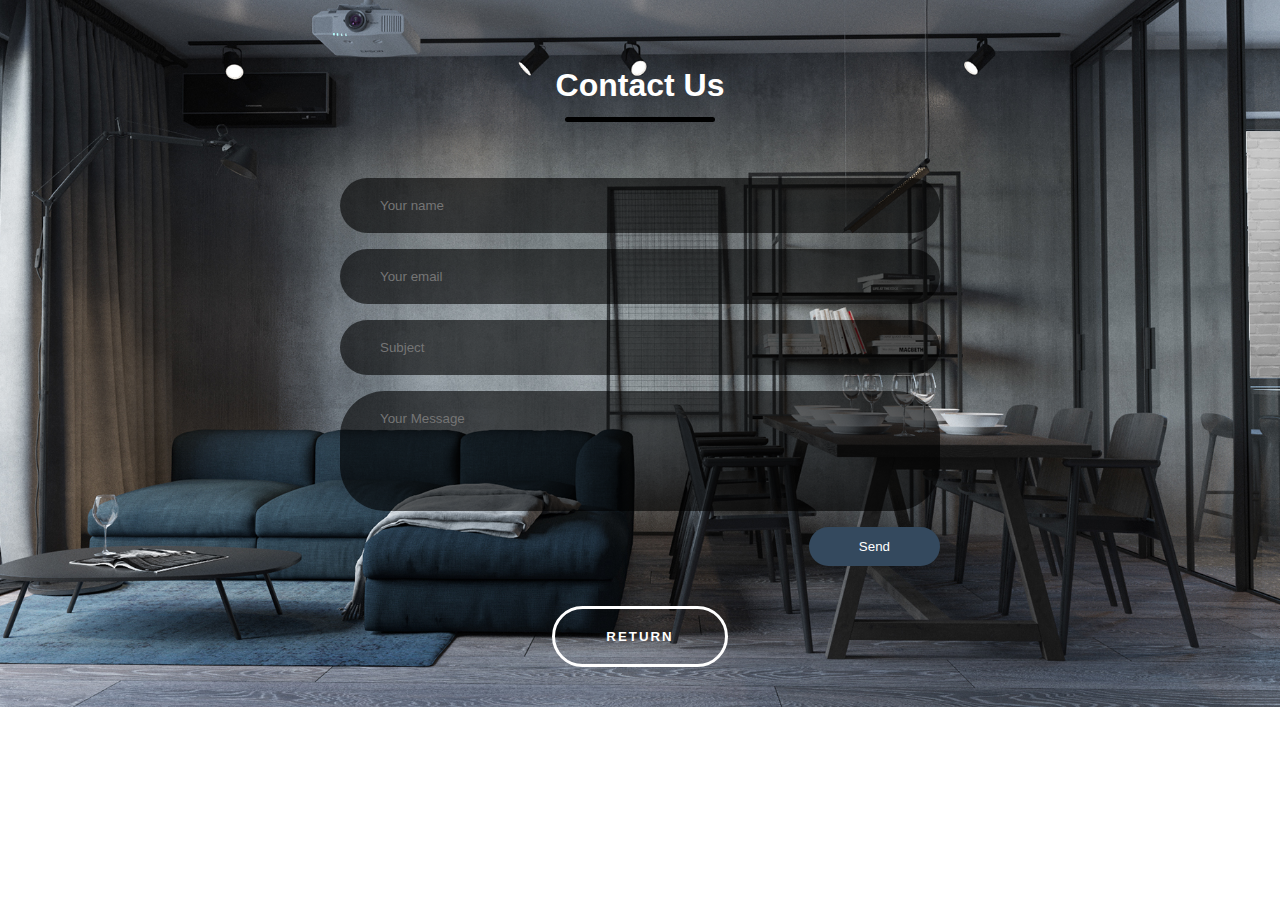
<file: Updated Website1/Website-master/contact section/index.html>
<!DOCTYPE html>
<html lang="en" dir="ltr">
  <head>
    <meta charset="utf-8">
    <title></title>
    <link rel="stylesheet" href="style.css">
    <meta name="viewport" content="width=device-width, initial-scale=1">
  </head>
  <body>

<div class="contact-section">
  <h1>Contact Us</h1>
  <div class="border"></div>
  <form class="contact-form" action="index.html" method="post">
    <input type="text" class="contact-form-text" placeholder="Your name">
    <input type="email" class="contact-form-text" placeholder="Your email">
    <input type="text" class="contact-form-text" placeholder="Subject">
    <textarea class="contact-form-text" placeholder="Your Message"></textarea>
    <input type="submit" class="contact-form-btn" value="Send">
  </form>
  <div class="return">	
		<h5 id="back">RETURN</h5>
  </div>
</div>


  </body>
</html>
</file>
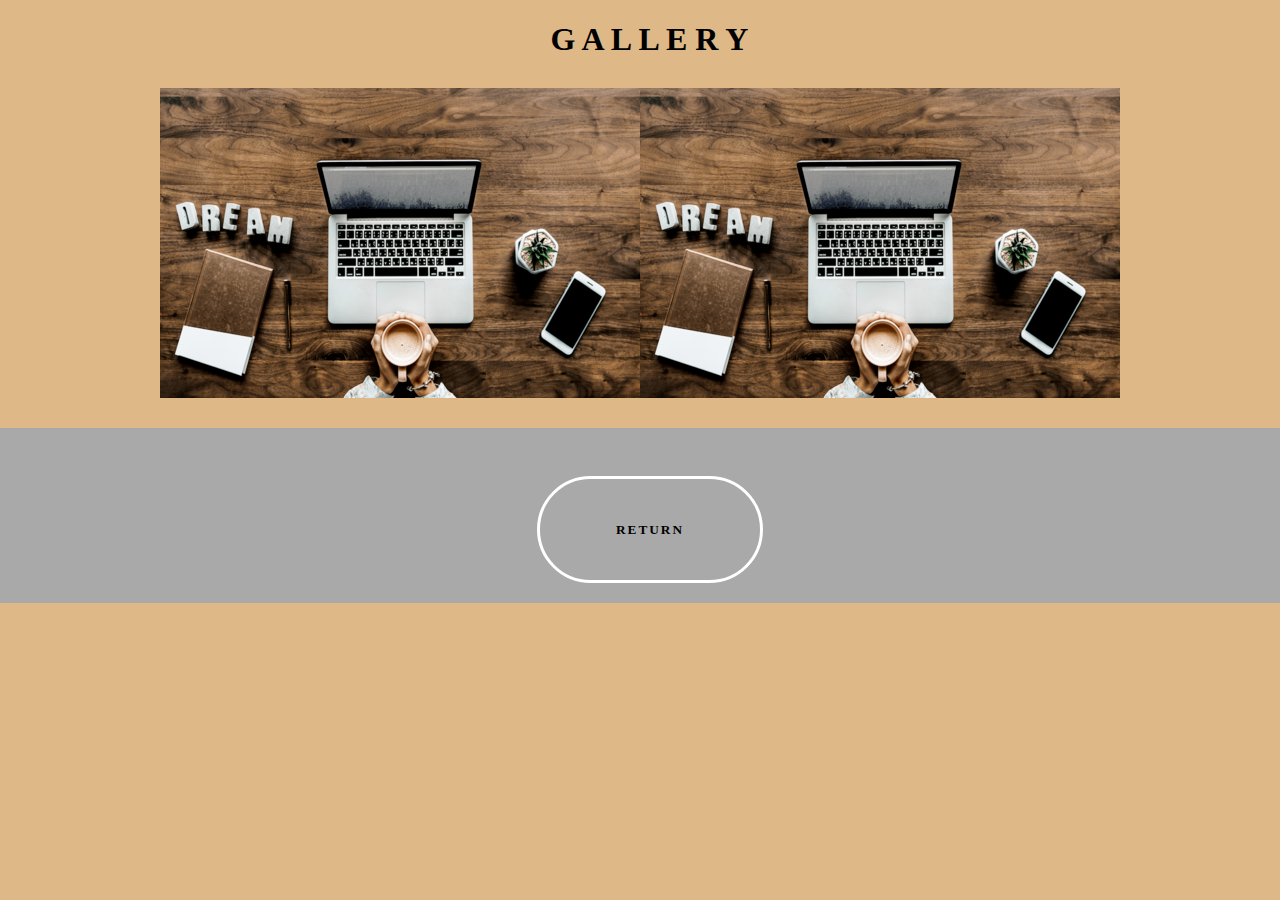
<file: Updated Website1/Website-master/gallery/gallery.html>
<!DOCTYPE html>
<html>
<head>
<meta charset="utf-8">    
<title>GALLERY</title>
<link rel = "stylesheet" href = "gallery.css">
</head>
<body>
<h1 class="head">G A L L E R Y</h1>
<div class = "slider">
    
    
</div>
<div class="name">
<div class="return">	
		<h5 id="back">RETURN</h5>
        <a href = "file://C:/Users/Lukshya/Desktop/Updated%20Website1/Website-master/website/index.html"></a>
</div>
</div>	
</body>
</html>
</file>
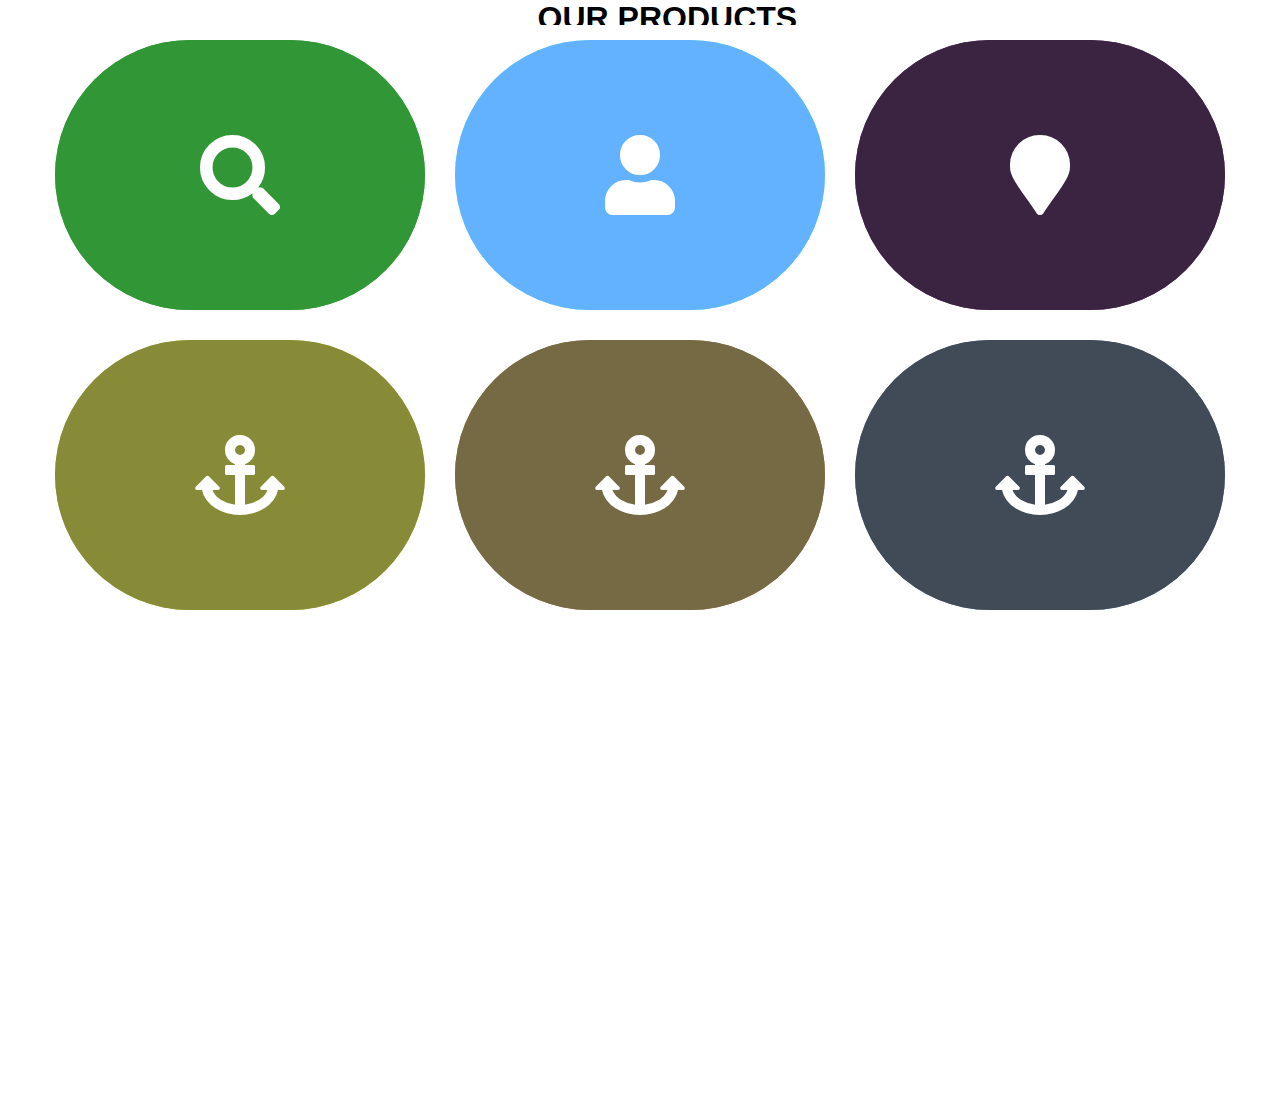
<file: Updated Website1/Website-master/PRODUCTS/Products.html>
<html>
<head>
<title>Our Products</title>
<link rel="stylesheet" type="text/css" href="products.css">	
<link rel="stylesheet" href="https://use.fontawesome.com/releases/v5.7.2/css/all.css">	
</head>
<body>
<!-- uncomment this if we have space(with return button also) and time else leave it ; the css for it is done anyway , edit if you want
<div class="header"><h1 id="head-text">OUR PRODUCTS</h1></div>
-->
<div class = "header"><h1 id = "head-text">OUR PRODUCTS</h1></div>
<div class ="container">
	<div class ="box">
		<div class="icon">	
			<i class="fa fa-search" aria-hidden="true"></i>		
		</div>
		<div class="content">
			<h3>SEARCH</h3>
			<p>Lorem ipsum dolor sit amet, consectetur adipisicing elit, sed do eiusmod
			tempor incididunt ut labore et dolore magna aliqua. Ut enim ad minim veniam.
			</p>
		</div>
	</div>
	<div class ="box">
		<div class="icon">	
			<i class="fa fa-user" aria-hidden="true"></i>		
		</div>
		<div class="content">
			<h3>USER</h3>
			<p>Lorem ipsum dolor sit amet, consectetur adipisicing elit, sed do eiusmod
			tempor incididunt ut labore et dolore magna aliqua. Ut enim ad minim veniam.
			</p>
		</div>
	</div>
	<div class ="box">
		<div class="icon">	
			<i class="fa fa-map-marker" aria-hidden="true"></i>		
		</div>
		<div class="content">
			<h3>LOCATION</h3>
			<p>Lorem ipsum dolor sit amet, consectetur adipisicing elit, sed do eiusmod
			tempor incididunt ut labore et dolore magna aliqua. Ut enim ad minim veniam.
			</p>
		</div>
	</div>
	<div class ="box">
		<div class="icon">	
			<i class="fa fa-anchor" aria-hidden="true"></i>		
		</div>
		<div class="content">
			<h3>LOREM IPSUM</h3>
			<p>Lorem ipsum dolor sit amet, consectetur adipisicing elit, sed do eiusmod
			tempor incididunt ut labore et dolore magna aliqua. Ut enim ad minim veniam.
			</p>
		</div>
	</div>
	<div class ="box">
		<div class="icon">	
			<i class= "fa fa-anchor" aria-hidden = "true"></i>	
		</div>
		<div class="content">
			<h3>ADDRESS</h3>
			<p>Lorem ipsum dolor sit amet, consectetur adipisicing elit, sed do eiusmod
			tempor incididunt ut labore et dolore magna aliqua. Ut enim ad minim veniam.
			</p>
		</div>
	</div>
	<div class ="box">
		<div class="icon">	
			<i class="fa fa-anchor" aria-hidden="true"></i>		
		</div>
		<div class="content">
			<h3>IDEK</h3>
			<p>Lorem ipsum dolor sit amet, consectetur adipisicing elit, sed do eiusmod
			tempor incididunt ut labore et dolore magna aliqua. Ut enim ad minim veniam.
			</p>
		</div>
	</div>
</div>
</body>
</html>
</file>
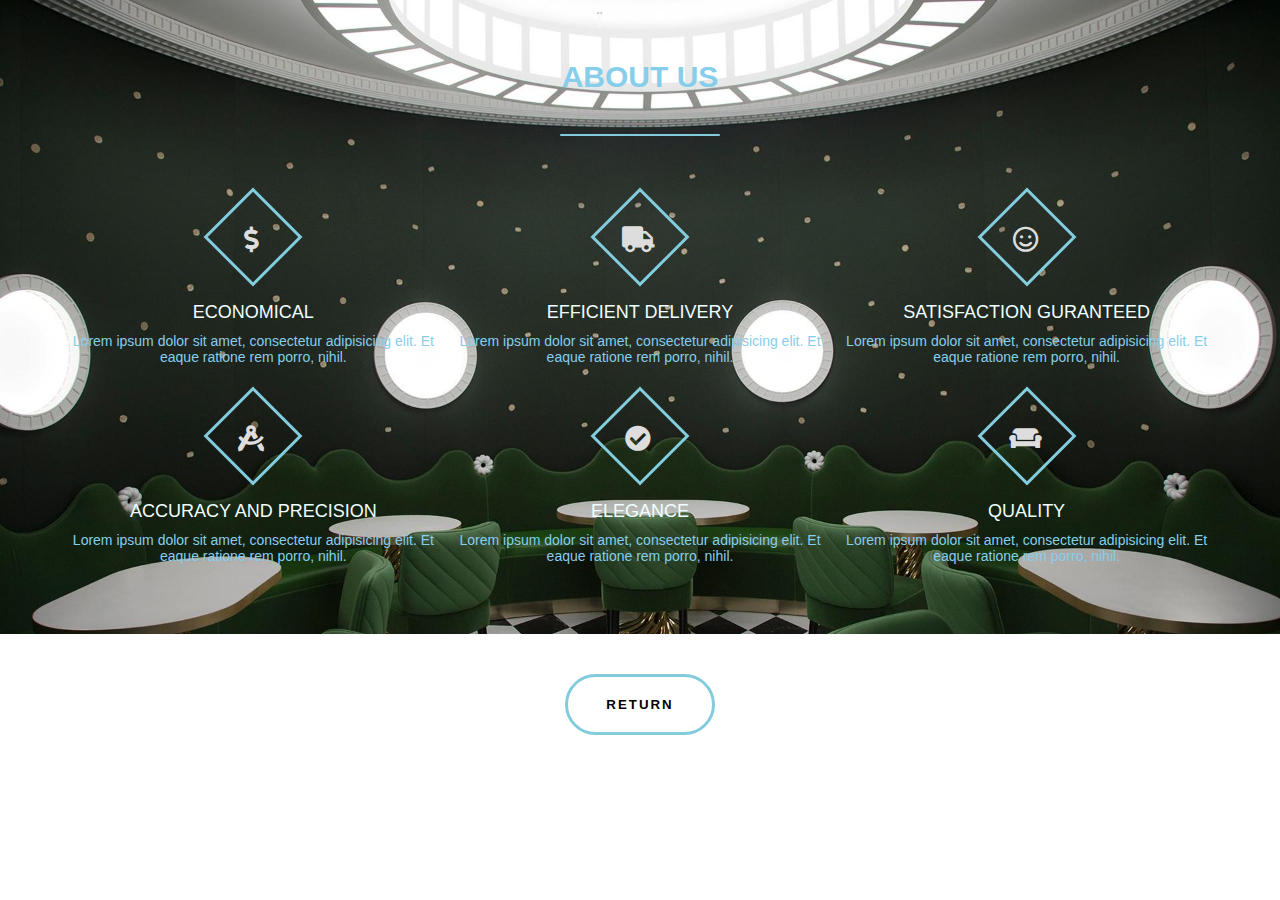
<file: Updated Website1/Website-master/SERVICES/index (1).html>
<!DOCTYPE html>
<html lang="en" dir="ltr">
  <head>
    <meta charset="utf-8">
    <title></title>
    <link rel="stylesheet" href="style.css">
    <meta name="viewport" content="width=device-width, initial-scale=1">
    <link rel="stylesheet" href="https://use.fontawesome.com/releases/v5.7.2/css/all.css">
  </head>
  <body>
    <div class="services-section">
      <div class="inner-width">
        <h1 class="section-title">About Us</h1>
        <div class="border"></div>
        <div class="container">

          <div class="block">
            <div class="img">
              <i class="fas fa-dollar-sign"></i>
            </div>
            <div class="main-part">Economical</div>
            <div class="service-desc">
              Lorem ipsum dolor sit amet, consectetur adipisicing elit. Et eaque ratione rem porro, nihil.
            </div>
          </div>

          <div class="block">
            <div class="img">
              <i class="fas fa-truck"></i>
            </div>
            <div class="main-part">Efficient Delivery</div>
            <div class="service-desc">
              Lorem ipsum dolor sit amet, consectetur adipisicing elit. Et eaque ratione rem porro, nihil.
            </div>
          </div>

          <div class="block">
            <div class="img">
                <i class="far fa-smile"></i>
            </div>
            <div class="main-part">Satisfaction Guranteed</div>
            <div class="service-desc">
              Lorem ipsum dolor sit amet, consectetur adipisicing elit. Et eaque ratione rem porro, nihil.
            </div>
          </div>

          <div class="block">
            <div class="img">
              <i class="fas fa-drafting-compass"></i>
            </div>
            <div class="main-part">Accuracy and Precision</div>
            <div class="service-desc">
              Lorem ipsum dolor sit amet, consectetur adipisicing elit. Et eaque ratione rem porro, nihil.
            </div>
          </div>

          <div class="block">
            <div class="img">
              <i class="fas fa-check-circle"></i>
            </div>
            <div class="main-part">Elegance</div>
            <div class="service-desc">
              Lorem ipsum dolor sit amet, consectetur adipisicing elit. Et eaque ratione rem porro, nihil.
            </div>
          </div>

          <div class="block">
            <div class="img">
              <i class="fas fa-couch"></i>
            </div>
            <div class="main-part">Quality</div>
            <div class="service-desc">
              Lorem ipsum dolor sit amet, consectetur adipisicing elit. Et eaque ratione rem porro, nihil.
            </div>
          </div>
        </div>
      </div>
    </div>
    <a href="../website/index.html">
  <div class="return">	
		<h5 id="back">RETURN</h5>
  </div>
</a>
  </body>
</html>
</file>
<file: Updated Website1/Website-master/contact section/style.css>
*{
  margin: 0;
  padding: 0;
  font-family: montserrat,Helvetica;
}
.contact-section{
  background: url(bg1.jpg) no-repeat center;
  background-size: cover;
  padding: 40px 0;
}
.contact-section h1{
  text-align: center;
  color: #fff;
  position: relative;
  top: 27px;
}

.border{
  width: 150px;
  height: 5px;
  background: #000;
  margin: 40px auto;
  border-radius: 30px;
}

.contact-form{
  max-width: 600px;
  margin: auto;
  padding: 0 10px;
  overflow: hidden; 
}

.contact-form-text{
  display: block;
  width: 100%; 
  box-sizing: border-box;
  margin: 16px 0;
  border: 0;
  background: rgba(0 , 0 , 0 , 0.6);
  padding: 20px 40px;
  outline: none;
  color: #ddd;
  border-radius: 45px;
  transition: 0.5s;
}
.contact-form-text:focus{
  background: #111;
  transition: 0.4s ease-in-out;
}

textarea.contact-form-text{
  resize: none;
  height: 120px;;
}

.contact-form-btn{
  float: right;
  border: 0;
  background: #34495e;
  color: #fff;
  padding: 12px 50px;
  border-radius: 20px;
  cursor: pointer;
  transition: 0.5s ease-in-out;
}
.contact-form-btn:hover{
  background: #2980b9;
}
::selection{
  background-color: #00ffd9;
}
.return{
    width: 150px;
    margin-top: 40px;
    margin-right: auto;
    margin-bottom: auto;
    margin-left: auto;
    padding-top: 20px;
    padding-right: 10px;
    padding-bottom: 20px;
    padding-left: 10px;
    text-align: center;
    vertical-align: middle;
    border-radius: 100px;
    text-transform: uppercase;
    font-weight: bold;
    letter-spacing: 2px;
    border: 3px solid #FFFFFF;
    color: #fff;
    transition: all 0.3s linear;
}

a:link{
  text-decoration: none!important;
}
.return:hover {
  background-color: #FEFEFE;
  cursor: pointer;
  color:#000;
  text-decoration: none;
  letter-spacing: 2.5px;
  transition: all 0.2s ease-in-out;
}
</file>
<file: Updated Website1/Website-master/gallery/gallery.css>
body{
    background-color: burlywood;
    margin: 0;
    padding: 0;
    overflow-x: hidden;
    
}

.slider{
    height : 310px;
    width: 960px;
    margin: 30px auto;
    background: url(desk.png); 
    animation: slide 20s infinite;
}

@keyframes slide{
    25%{
    background: url(desk2.png); 
    }
    
    50%{
    background: url(desk3.png);  
    }
    
    75%{
    background: url(desk2.png);
    }
    
    
    100%{
    background: url(desk.png);
    }
}

.head{
	font-family: "Segoe UI";
	position: relative;
	left:43%;
	right: 50%;
	font-weight: bold;

}
.return{
    width: 200px;
    margin-top: 40px;
    margin-right: auto;
    margin-bottom: auto;
    margin-left: auto;
    padding-top: 20px;
    padding-right: 10px;
    padding-bottom: 20px;
    padding-left: 10px;
    text-align: center;
    vertical-align: middle;
    border-radius: 100px;
    text-transform: uppercase;
    font-weight: bold;
    letter-spacing: 2px;
    border: 3px solid #FFFFFF;
    color: black;
    transition: all 0.3s linear;

}
#back{
	font-family: "Segoe UI";
	color:black;
}
.return:hover {
	background-color: #FEFEFE;
	cursor: pointer;
}

.name{
	width: 100%;
	overflow: none;
	padding: 8px 10px 20px 10px;		
    background-color: darkgrey;
}
</file>
<file: Updated Website1/Website-master/PRODUCTS/products.css>
body{
	margin:0;
	padding:0;
	font-family: Helvetica;
	overflow:auto;
}
.header{
	position: relative;
	left: 42%;
}
.container{
	position:relative;
	width:1200px;
	height:600px;
	margin:240px auto;
	background :#fff;
	bottom: 28%;
}
.container .box{
	position: relative;
	width: calc(400px - 30px);
	height: calc(300px - 30px);
	background: #eef570;
	float: left;
	margin: 15px;
	box-sizing: border-box;
	overflow: hidden;
	border-radius: 200px;
}  
.container .box .icon{
	position: absolute;
	top: 0;
	left: 0;
	width: 100%;
	height: 100%;
	background: #f00;
	transition: 0.5s ease-in-out;
	z-index: 1;
}

.container .box:hover .icon{
	top: 20px;
	left: calc(50% - 40px);
	width: 80px;
	height: 80px;
	border-radius: 50%;
	cursor: pointer;
}
.container .box .icon .fa{
	position: absolute;          
	top: 50%;
	left: 50%;
	transform: translate(-50% , -50%);
	font-size: 80px;
	transition: 0.5s ease-in-out;
	color: #fff;

}
.container .box:hover .icon .fa{
	font-size: 40px;
}
.container .box .content{
	position: absolute;
	height: calc(100%-10px);
	top: 100%;
	text-align: center;
	padding: 20px;
	box-sizing: border-box;
	transition: 0.5s ease-in-out;
	opacity: 0;
}
.container .box:hover .content{
	top: 100px;
	transition: 0.4s ease-in-out;
	opacity: 1;
}
.container .box .content h3{
	margin: 0 0 10px;
	padding: 0;
	color: #fff;

}
.container .box .content p{
	margin: 0;
	padding: 0;
	color: #fff;
	
}

/* 1 */
.container .box:nth-child(1) .icon{
	background: #319635;
}
.container .box:nth-child(1){
	background: #4caf50;
}

/* 2 */
.container .box:nth-child(2) .icon{
	background: #63B2FF;
}
.container .box:nth-child(2){
	background: #7fffd4;
}

/* 3 */
.container .box:nth-child(3) .icon{
	background: #3b2442;
}
.container .box:nth-child(3){
	background: #6c4378;
}

/* 4 */
.container .box:nth-child(4) .icon{
	background: #878a36;
}
.container .box:nth-child(4){
	background: #b4b849;
}

/* 5 */
.container .box:nth-child(5) .icon{
	background: #756a44;
}
.container .box:nth-child(5){
	background: #8c7f51;
}

/* 6 */
.container .box:nth-child(6) .icon{
	background: #404b57;
}	
.container .box:nth-child(6){
	background: #6a7b8f;
}
</file>
<file: Updated Website1/Website-master/SERVICES/style.css>
*{
	margin: 0;
	padding: 0;
	font-family: Helvetica;
	box-sizing: border-box;
}
.services-section{
	background: url(download1.jpg);
	background-size: cover;
	padding: 60px 0;
}
.inner-width{
	width: 100%;
	max-width: 1200px;
	margin: auto;
	padding: 0 20px;
	overflow: hidden;
}
.section-title{
	text-align: center;
	color:skyblue;
	text-transform: uppercase;
	font-size: 30px;
}
.border{
	width: 160px;
	height: 2px;
	background: #82ccdd;
	margin: 40px auto;
    border-radius: 100px;
}
.container{
  display: flex;
  flex-wrap: wrap;
  justify-content: center;
  border-radius: 20px;
}

.block{
  max-width: 33.33%;
  padding: 10px;
  text-align: center;
  color: #ddd;
  cursor: pointer;
}
.img{
	display: inline-block;
	width: 70px;
	height: 70px;
	border: 3px solid #82ccdd;
	transform: rotate(45deg);
	margin-bottom: 30px;
	margin-top:16px;
	transition: 0.3s ease-out;
}

.img i{
	line-height: 70px;
	transform: rotate(-45deg);
	font-size: 26px;
}
.block:hover .img{
	background: #82ccdd;
	color: #ddd;
}
.main-part{
	font-size: 18px;
	text-transform: uppercase;
	margin-bottom: 10px;
    color:azure;
}
.service-desc{
	font-size: 14px;
    color:skyblue;
    font-weight:400;
}
.return{
    width: 150px;
    margin-top: 40px;
    margin-right: auto;
    margin-bottom: auto;
    margin-left: auto;
    padding-top: 20px;
    padding-right: 10px;
    padding-bottom: 20px;
    padding-left: 10px;
    text-align: center;
    vertical-align: middle;
    border-radius: 100px;
    text-transform: uppercase;
    font-weight: bold;
    letter-spacing: 2px;
    border: 3px solid #82ccdd;
    background-color: 000;
    transition: all 0.3s ease-in-out;
}
#back{
	color:#000;
}
a:link{
  text-decoration: none!important;
}
.return:hover {
  background-color: #82ccdd;
  cursor: pointer;
  color:#;
  text-decoration: none;
  transition: all 0.2s ease-in-out;
  border-radius:20px;
  transition: all 0.3s ease-in-out;
}
</file>
